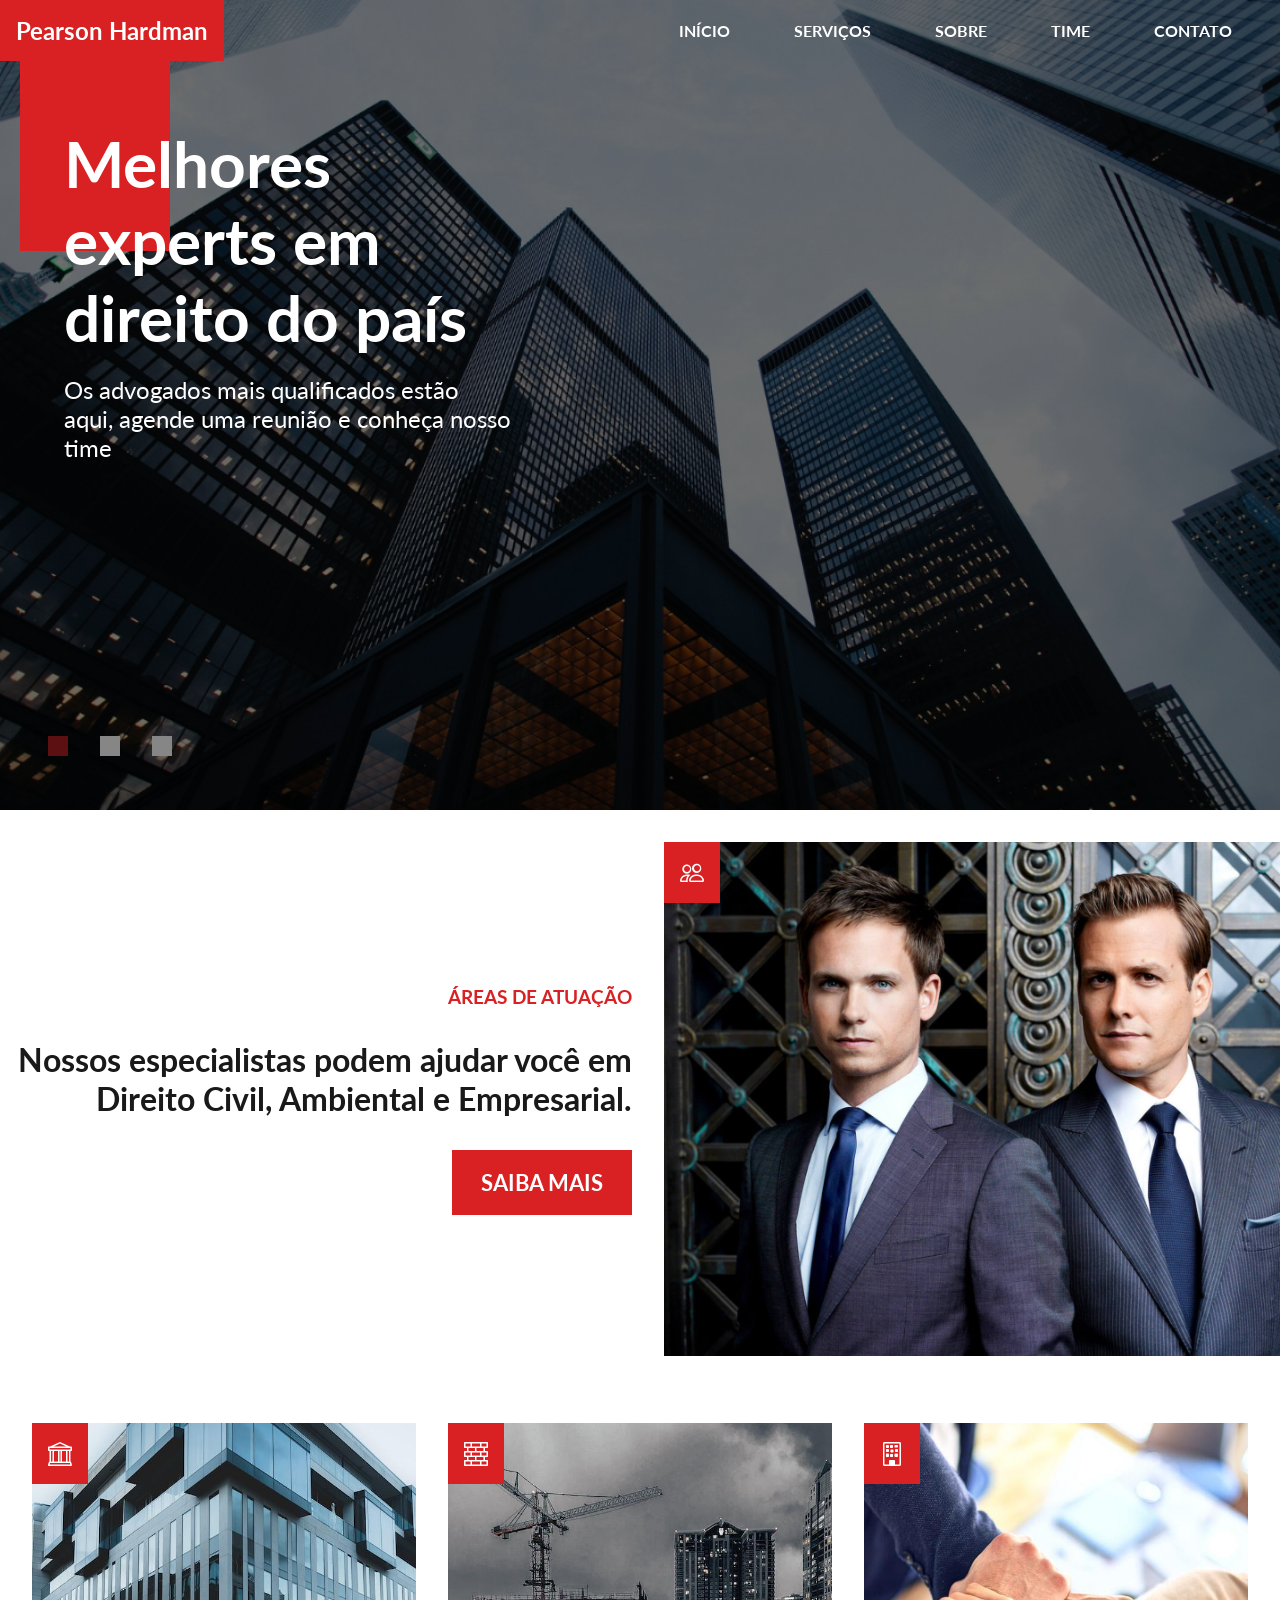
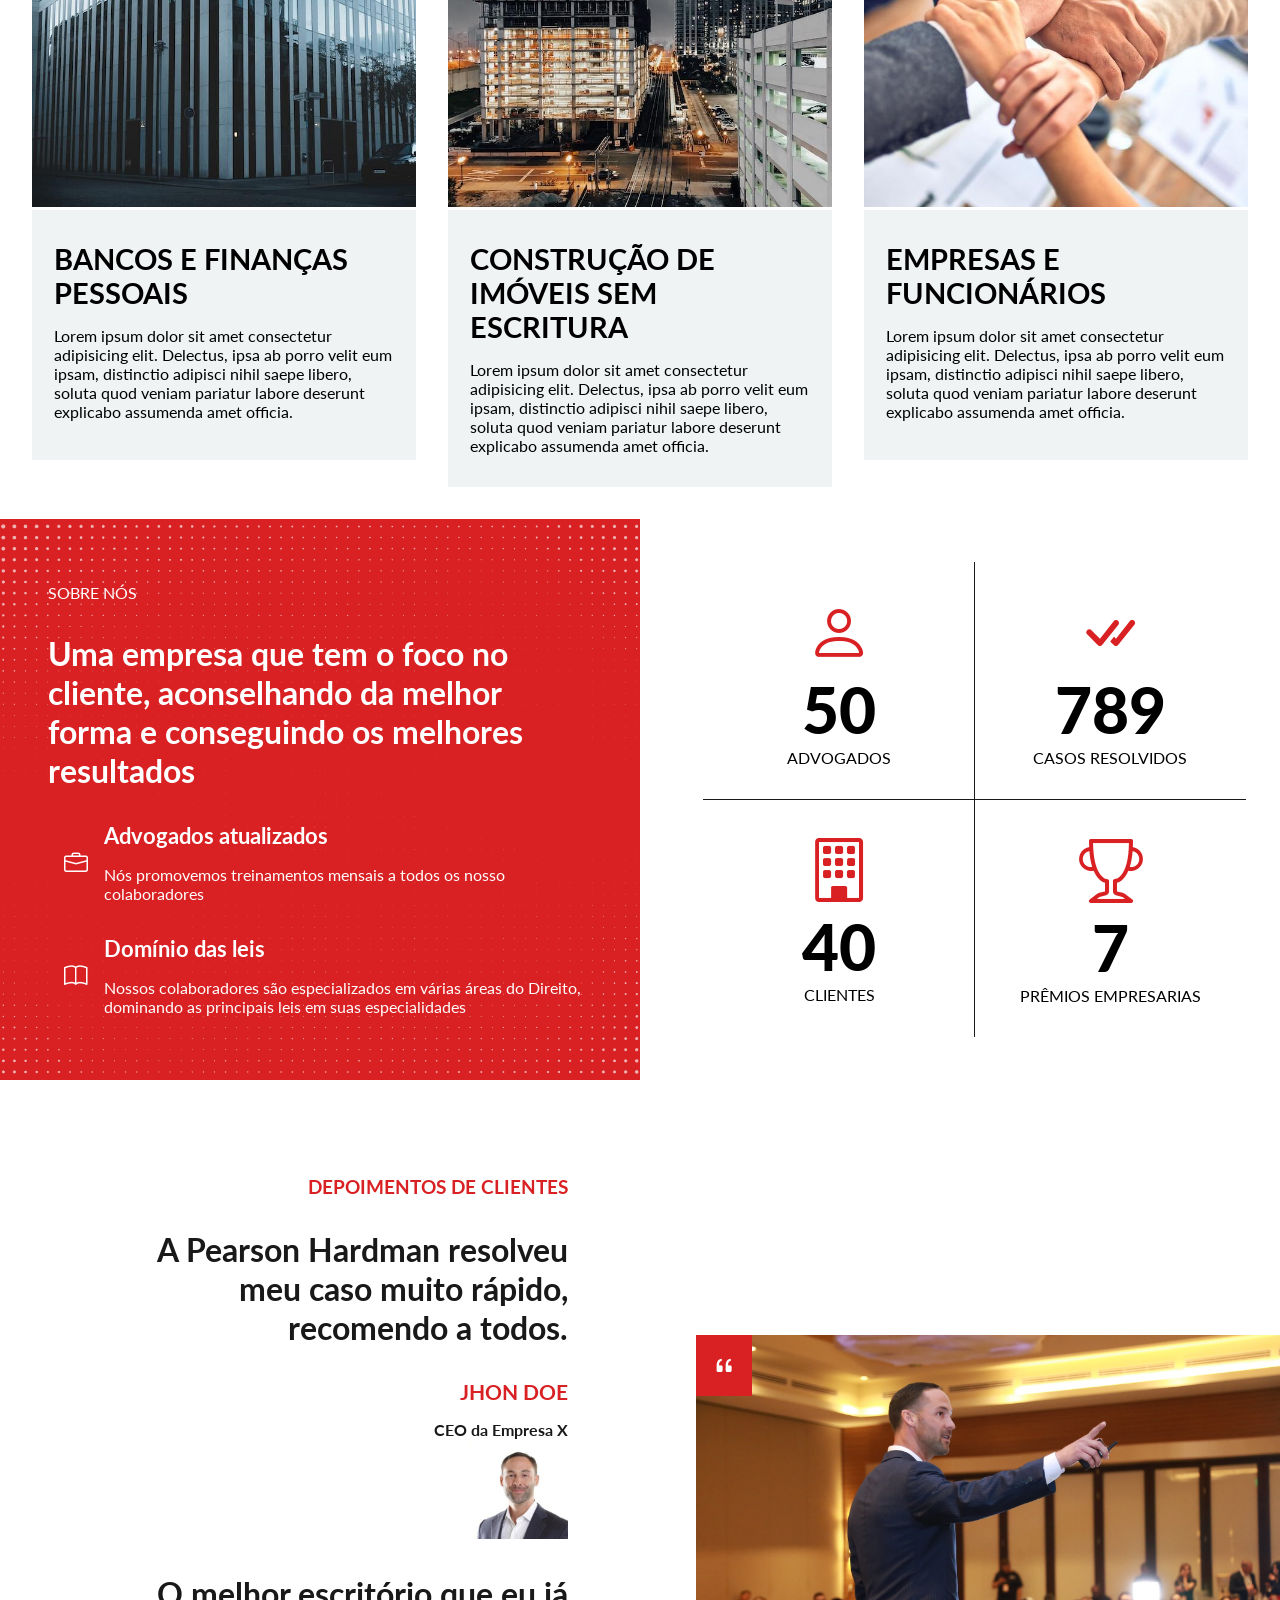
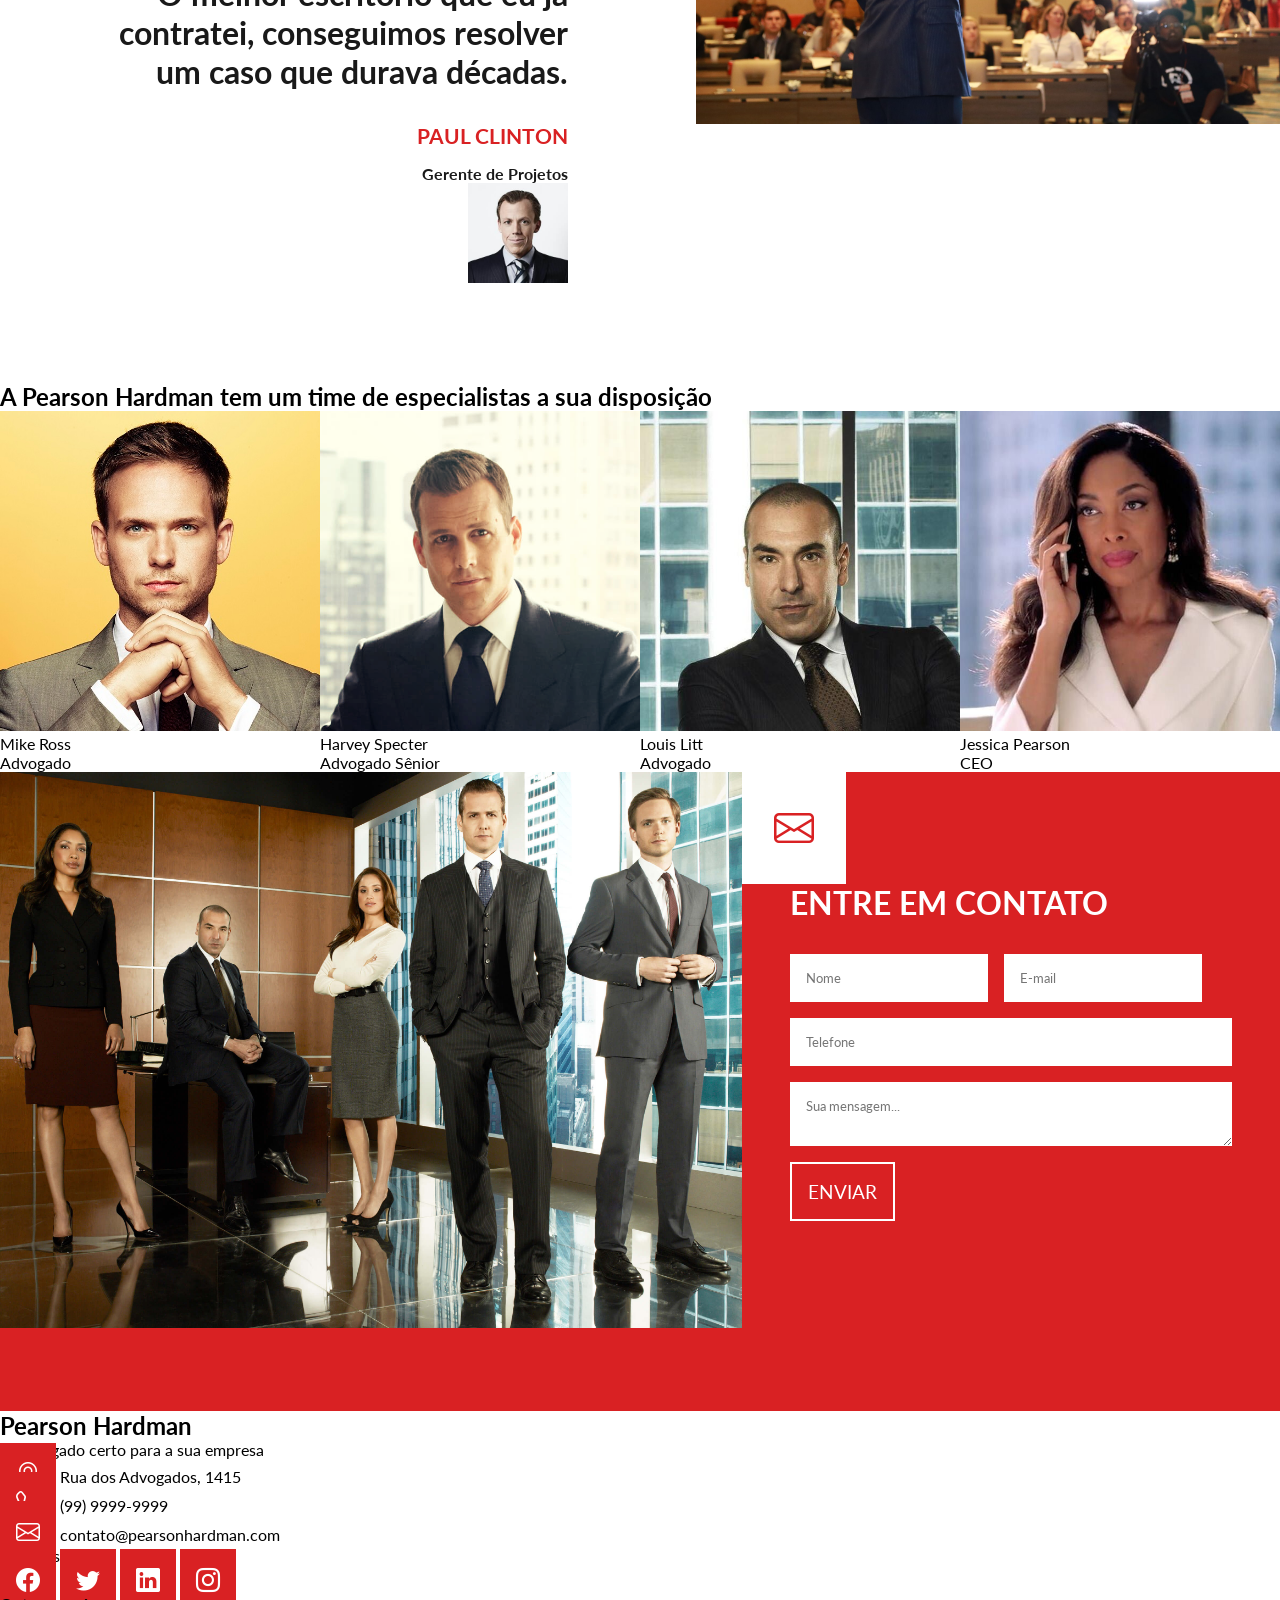
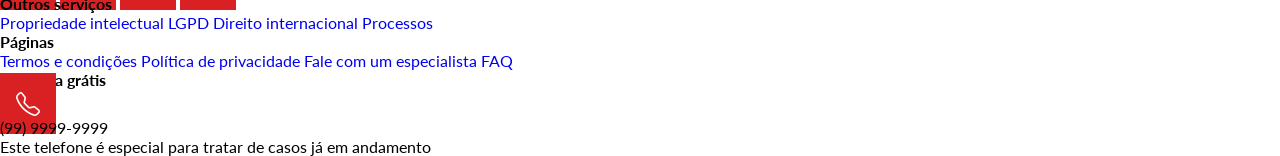
<file: index.html>
<!DOCTYPE html>
<html lang="en">
<head>
    <meta charset="UTF-8">
    <meta name="viewport" content="width=device-width, initial-scale=1.0">
    <title>Person Hardman</title>
    <link rel="stylesheet" href="./css/style.css">
    <!-- Google Fonts -->
        <link rel="preconnect" href="https://fonts.googleapis.com">
        <link rel="preconnect" href="https://fonts.gstatic.com" crossorigin>
        <link href="https://fonts.googleapis.com/css2?family=Lato:ital,wght@0,100;0,300;0,400;0,700;0,900;1,100;1,300;1,400;1,700;1,900&display=swap" rel="stylesheet">
    <!-- Bootstrap Icons  -->
        <link rel="stylesheet" href="https://cdn.jsdelivr.net/npm/bootstrap-icons@1.11.3/font/bootstrap-icons.min.css">
</head>
<body>
    <!-- Cabeçalho e Banner -->
    <header id="header">
        <div id="inner-header">
            <h2 id="brand">Pearson Hardman</h2>
            <nav id="navbar">
                <a href="#header">Início</a>
                <a href="#expertise-areas">Serviços</a>
                <a href="#about">Sobre</a>
                <a href="#team">Time</a>
                <a href="#contact">Contato</a>
            </nav>
        </div>
        <div class="banner active">
            <span class="square"></span>            
            <h2>Melhores experts em direito do país</h2>
            <p>Os advogados mais qualificados estão aqui, agende uma reunião e conheça nosso time
            </p>
        </div>
        <div class="banner">
            <span class="square"></span>            
            <h2>Advogados</h2>
            <p>Melhores experts em direito do país</p>
        </div>
        <div class="dots">
            <div class="dot active"></div>
            <div class="dot"></div>
            <div class="dot"></div>
        </div>
    </header>
    <!-- Áreas de atuação -->
    <main id="expertise-areas" class="text-image-section">
        <div id="expertise-information" class="text-container">
            <h3 class="section-title">Áreas de atuação</h3>
            <p class="section-subtitle">Nossos especialistas podem ajudar você em Direito Civil, Ambiental e Empresarial.</p>
            <a href="#" class="btn">Saiba Mais</a>
        </div>
        <div id="expertise-image-container" class="image-container">
            <i class="bi bi-people"></i>
            <img src="images/employees_banner.jpg" 
            alt="Advogados da Pearson Hardman">
        </div>
        <div id="other-services">
            <div class="service">
                <img src="images/bank.jpg" alt="Banco">
                <i class="bi bi-bank"></i>
                <div class="service-info">
                    <h4>Bancos e finanças pessoais</h4>
                    <p>Lorem ipsum dolor sit amet consectetur adipisicing elit. Delectus, ipsa ab porro velit eum ipsam, distinctio adipisci nihil saepe libero, soluta quod veniam pariatur labore deserunt explicabo assumenda amet officia.</p>
                </div>
            </div>
            <div class="service">
                <img src="images/construction.jpg" alt="Construção">
                <i class="bi bi-bricks"></i>
                <div class="service-info">
                    <h4>Construção de imóveis sem escritura</h4>
                    <p>Lorem ipsum dolor sit amet consectetur adipisicing elit. Delectus, ipsa ab porro velit eum ipsam, distinctio adipisci nihil saepe libero, soluta quod veniam pariatur labore deserunt explicabo assumenda amet officia.</p>
                </div>

            </div>            
            <div class="service">
                <img src="images/company.jpg" alt="Empresa">
                <i class="bi bi-building"></i>
                <div class="service-info">
                    <h4>Empresas e funcionários</h4>
                    <p>Lorem ipsum dolor sit amet consectetur adipisicing elit. Delectus, ipsa ab porro velit eum ipsam, distinctio adipisci nihil saepe libero, soluta quod veniam pariatur labore deserunt explicabo assumenda amet officia.</p>
                </div>

            </div>
           
        </div>

    </main>
    <!-- Seção Sobre nós -->
    <section id="about">
        <div id="about-text">
            <p class="section-title">Sobre nós</p>
            <h3 class="section-subtitle">
                Uma empresa que tem o foco no cliente, aconselhando da melhor forma e conseguindo os melhores resultados
            </h3>
            <div class="about-description">
                <i class="bi bi-briefcase"></i>
                <div>
                    <h4>Advogados atualizados</h4>
                    <p>Nós promovemos treinamentos mensais a todos os nosso colaboradores</p>
                </div>
            </div>
            <div class="about-description">
                <i class="bi bi-book"></i>
                <div>
                    <h4>Domínio das leis</h4>
                    <p>Nossos colaboradores são especializados em várias áreas do Direito, dominando as principais leis em suas especialidades</p>
                </div>
            </div>
        </div>
        <div id="about-data">
            <div class="data">
                <i class="bi bi-person"></i>
                <p class="number">50</p>
                <p class="text">Advogados</p>
            </div>
            <div class="data">
                <i class="bi bi-check-all"></i>
                <p class="number">789</p>
                <p class="text">Casos resolvidos</p>
            </div>
            <div class="data">
                <i class="bi bi-building"></i>
                <p class="number">40</p>
                <p class="text">Clientes</p>
            </div>
            <div class="data">
                <i class="bi bi-trophy"></i>
                <p class="number">7</p>
                <p class="text">Prêmios empresarias</p>
            </div>
        </div>
    </section>
   <!--Depoimentos -->
   <section id="testimonial" class="text-image-section">
     <!-- 1° da esquerda -->
    <div id="testimonial-information" class="text-container">
        <div id="testimonial-information" class="text-container">
            <h3 class="section-title">Depoimentos de clientes</h3>
            <p class="section-subtitle">
              A Pearson Hardman resolveu meu caso muito rápido, recomendo a todos.
            </p>
            <div class="author">
              <div class="author-info">
                <p class="author-name">Jhon Doe</p>
                <p class="author-job">CEO da Empresa X</p>
              </div>
              <img src="images/author_1.jpg" alt="Jhon Doe" />
            </div>
            <p class="section-subtitle">
              O melhor escritório que eu já contratei, conseguimos resolver um caso
              que durava décadas.
            </p>
            <div class="author">
              <div class="author-info">
                <p class="author-name">Paul Clinton</p>
                <p class="author-job">Gerente de Projetos</p>
              </div>
              <img src="images/author_2.jpg" alt="Paul Clinton" />
            </div>
        </div>
    </div>
     <!-- 2° da direita -->
     <div id="testimonial-imae-container" class="image-container">    
     <i class="bi bi-quote"> </i>  
    <img src="images/court.jpg" alt="Advogado em um tribunal">
    </div>
    </section>

        <!-- Colaboradores -->
    <section id="team">
        <span class="square"></span>
        <h2> A <span>Pearson Hardman</span> tem um time de especialistas a sua disposição
        </h2>
        <div class="employees">
            <div class="employee">
                <img src="images/mike.jpg" alt="Mike Ross" />
                <p class="employee-name">Mike Ross</p>
                <p class="employee-role">Advogado</p>
            </div>
            <div class="employee">
                <img src="images/harvey.png" alt="Harvey Specter" />
                <p class="employee-name">Harvey Specter</p>
                <p class="employee-role">Advogado Sênior</p>
            </div>
            <div class="employee">
                <img src="images/louis.jpg" alt="Louis Litt" />
                <p class="employee-name">Louis Litt</p>
                <p class="employee-role">Advogado</p>
            </div>
            <div class="employee">
                <img src="images/jessica.jpg" alt="Jessica Pearson" />
                <p class="employee-name">Jessica Pearson</p>
                <p class="employee-role">CEO</p>
            </div>
        </div>
        </section>
        
           <!-- Contato -->
    <section id="contact" class="text-image-section">
        <div id="contact-image-container" class="image-container">
          <img src="images/office.jpg" alt="Advogados no escritório" />
        </div>
        <div id="contact-information" class="text-container">
          <i class="bi bi-envelope"></i>
          <p class="section-subtitle">Entre em contato</p>
          <form>
            <div class="form-control">
              <input type="text" name="name" id="name" placeholder="Nome" />
              <input type="email" name="email" id="email" placeholder="E-mail" />
            </div>
            <input type="text" name="phone" id="phone" placeholder="Telefone" />
            <textarea
              name="message"
              id="message"
              placeholder="Sua mensagem..."
            ></textarea>
            <input type="submit" value="Enviar" class="btn" />
          </form>
        </div>
      </section>
      <footer id="footer">
        <div class="contact-info">
          <div class="footer-brand">
            <h2>Pearson Hardman</h2>
            <p>O advogado certo para a sua empresa</p>
          </div>
          <p><i class="bi bi-geo-alt"></i> Rua dos Advogados, 1415</p>
          <p><i class="bi bi-telephone"></i> (99) 9999-9999</p>
          <p><i class="bi bi-envelope"></i> contato@pearsonhardman.com</p>
          <div class="social-networks">
            <p>Siga-nos:</p>
            <div class="networks">
              <a href="#"><i class="bi bi-facebook"></i></a>
              <a href="#"><i class="bi bi-twitter"></i></a>
              <a href="#"><i class="bi bi-linkedin"></i></a>
              <a href="#"><i class="bi bi-instagram"></i></a>
            </div>
          </div>
        </div>
        <div class="links-container">
          <h4>Outros serviços</h4>
          <nav>
            <a href="#">Propriedade intelectual</a>
            <a href="#">LGPD</a>
            <a href="#">Direito internacional</a>
            <a href="#">Processos</a>
          </nav>
        </div>
        <div class="links-container">
          <h4>Páginas</h4>
          <nav>
            <a href="#">Termos e condições</a>
            <a href="#">Política de privacidade</a>
            <a href="#">Fale com um especialista</a>
            <a href="#">FAQ</a>
          </nav>
        </div>
        <div class="links-container">
          <h4>Consulta grátis</h4>
          <div class="phone-number">
            <i class="bi bi-telephone"></i>
            <p>(99) 9999-9999</p>
          </div>
          <p class="phone-info">
            Este telefone é especial para tratar de casos já em andamento
          </p>
        </div>
      </footer>
</body>
</html>
</file>
<file: css/style.css>
:root {
    --main-color:#d92123;
    --primary-text-color:#fff;
    --secondary-text-color:#191919;
    --secondary-color:#868686;
    --tertiary-color:#eff3f4;
    --secondary-bg-color:#5c1011;
}

* {
    font-family: "Lato";
    padding: 0;
    margin: 0;
    box-sizing: border-box;
}

a {
    text-decoration: none;
}

img {
    width: 100%;
}

i {
    background-color: var(--main-color);
    color: var(--primary-text-color);
    font-size: 1.5rem;
    padding: 1rem;
}

/* id */
#header{
    min-height: 90vh;
    background-image: url("../images/main_banner4.png");
    background-size: cover;
    background-position: center;
    color: var(--primary-text-color);
    margin-bottom: 2rem;
}

#inner-header{
    /* padrão linha */
    display: flex;
    /* alinhamento é horizontal, eixo x */
    justify-content: space-between;
    /* alinhamento vertical, eixo y */
    align-items: center;
}

#brand {
    background-color: var(--main-color);
    padding: 1rem;
}

#navbar {
    display: flex;
    gap: 2rem;
    text-transform: uppercase;
    margin-right: 2rem;
}

#navbar a {
    color: var(--primary-text-color);
    font-weight: bold;
    padding: 1rem;
}

.banner.active{
    opacity: 1; /* banner ativo é mostrado */
}

.banner{
    max-width: 45%;
    opacity: 0;
    padding: 4rem;
    position: absolute;
}

.banner h2{
    font-size: 4rem;
    margin-bottom: 1.2rem;
    position: relative;
    z-index:2;
}

.banner p{
    font-size: 1.5rem;
}

.square{
    display:block;
    width: 150px;
    height: 150px;
    background-color: var(--main-color);
    position: absolute;
    left: 20px;
    top: 40px;
    z-index:1;
}

.dots{
    display:flex;
    gap:2rem;
    position: absolute;
    bottom: 9rem;
    left:3rem;
}

.dot{
    width: 20px;
    height: 20px;
    background-color: var(--secondary-color);
}

.dot.active{
    background-color: var(--secondary-bg-color);
}

/* Áreas de atuação */
.text-image-section{
    display: flex;
    flex-wrap: wrap;
    gap: 2rem;
}
.text-container{
    display: flex;
    flex: 2 1 0;
    gap:2rem;
    flex-direction: column;
    justify-content: center;
    text-align: right;
    font-weight: bold;
}
.image-container{
    flex: 1 1 300px;
    position:relative;
}
.image-container i{
    position: absolute;
}
.section-title{
    color: var(--main-color);
    text-transform: uppercase;
}
.section-subtitle{
    color: var(--secondary-text-color);
    font-size: 2rem;
}
.btn{
    padding: 1.2rem 1.8rem;
    text-transform: uppercase;
    font-size: 1.4rem;
    background-color: var(--main-color);
    color: var(--primary-text-color);
    align-self: end;
}

#other-services{
    width: 100%;
    display: flex;
    gap:2rem;
    padding: 2rem;
}

.service{
    position: relative;
}

.service i{
    position: absolute;
    left:0;
    top:0;
}

.service-info{
    background-color: var(--tertiary-color);
    padding: 2rem 1.4rem;
    min-height: 250px;
}

.service h4{
    font-size: 1.8rem;
    margin-bottom: 1rem;
    text-transform: uppercase;
}

/* Section about - Sobre nós */
#about{
    display: flex;
    flex-wrap: wrap;
    align-items: center;
    gap: 2rem;
}
#about-text{
    background-image: url("../images/pattern.png");
    background-size: cover;
    background-position: center;
    color: var(--primary-text-color);
    display: flex;
    flex: 1 1 0;
    /* flex: grow shrink basis */
    /* grow - define quanto o elemento cresce em relação aos outros */
    /* shrink - define quanto ele encolhe quando não há espaço */
    /* basis - define o tamanho inicial do elemento antes de aplicar o crescimento e encolhimento */
    flex-direction: column;
    justify-content: center;
    gap: 2rem;
    padding: 4rem 3rem;

}

#about-text .section-subtitle,
#about-text .section-title{
    color: var(--primary-text-color)
}

#about-text i {
    background-color: transparent;
}

.about-description{
    display: flex;
    align-items: center;
}

.about-description h4 {
    font-size: 1.4rem;
    margin-bottom: 1rem;
}

#about-data{
    display: flex;
    flex: 1 1 0;
    flex-wrap: wrap;
    padding: 2rem;
}

#about-data .data{
    width: 50%;
    display: flex;
    flex-direction: column;
    justify-content: center;
    align-items: center;
    padding: 2rem;
    margin-top: -1px;
    margin-left: -1px;
}

#about-data .data:first-child{
    border-right: 1px solid var(--secondary-text-color);
    border-bottom: 1px solid var(--secondary-text-color);
}
#about-data .data:last-child{
    border-left: 1px solid var(--secondary-text-color);
    border-top: 1px solid var(--secondary-text-color);
}

#about-data .data i{
    background-color: transparent;
    color: var(--main-color);
    font-size: 4rem;
    padding: 0;
}
.data .number{
    font-size: 4rem;
    font-weight: 900;
}
.data .text {
    text-transform: uppercase;
}
/* ****Testimonial**** */
#testimonial { 
    display: flex;
    align-items: center;
}
#testimonial-information{
    padding: 3rem;
}
.author img{
    width: 100px;
    height: 100px;

}
.author .author-name{
    color: var(--main-color);
    text-transform: uppercase;
    font-size: 1.3rem;
    font-weight: bold;
    margin-bottom: 1rem;
}
.author .author-job{
    color: var(--secondary-text-color);
}
.employees {
    display: flex;
}
/* // -- Contato --> */
#contact {
    background-color: var(--main-color);
    gap:0 ;
    padding-bottom: 5rem;

}
#contact-information{
    position: relative;
    text-align: left;
    padding: 3rem;
    flex: 1 1 0 ;
}
#contact-information .section-subtitle{
    color: var(--primary-text-color);
    text-transform: uppercase;
}
#contact-information i{
    position: absolute;
    top: 0;
    left: 0%;
    background-color: var(--primary-text-color);
    color: var(--main-color);
    font-size: 2.5rem;
    padding: 2rem;
}

#contact-information form {
    display: flex;
    flex-direction: column;
    gap: 1rem;
}
#contact-information .form-control{
    display: flex;
    gap:1rem;
}
#contact-information form input,
#contact-information form textarea{
    display: 0.5;
    padding: 1rem;
    border: none;
   
}

#contact-information .btn{
    align-self: start;
    border: 2px solid var(--primary-text-color);
    font-size: 1.2rem;
    transition: 0.6s;    
}

#contact-information .btn:hover{
    background-color: var(--primary-text-color);
    color: var(--main-color);
}
</file>
